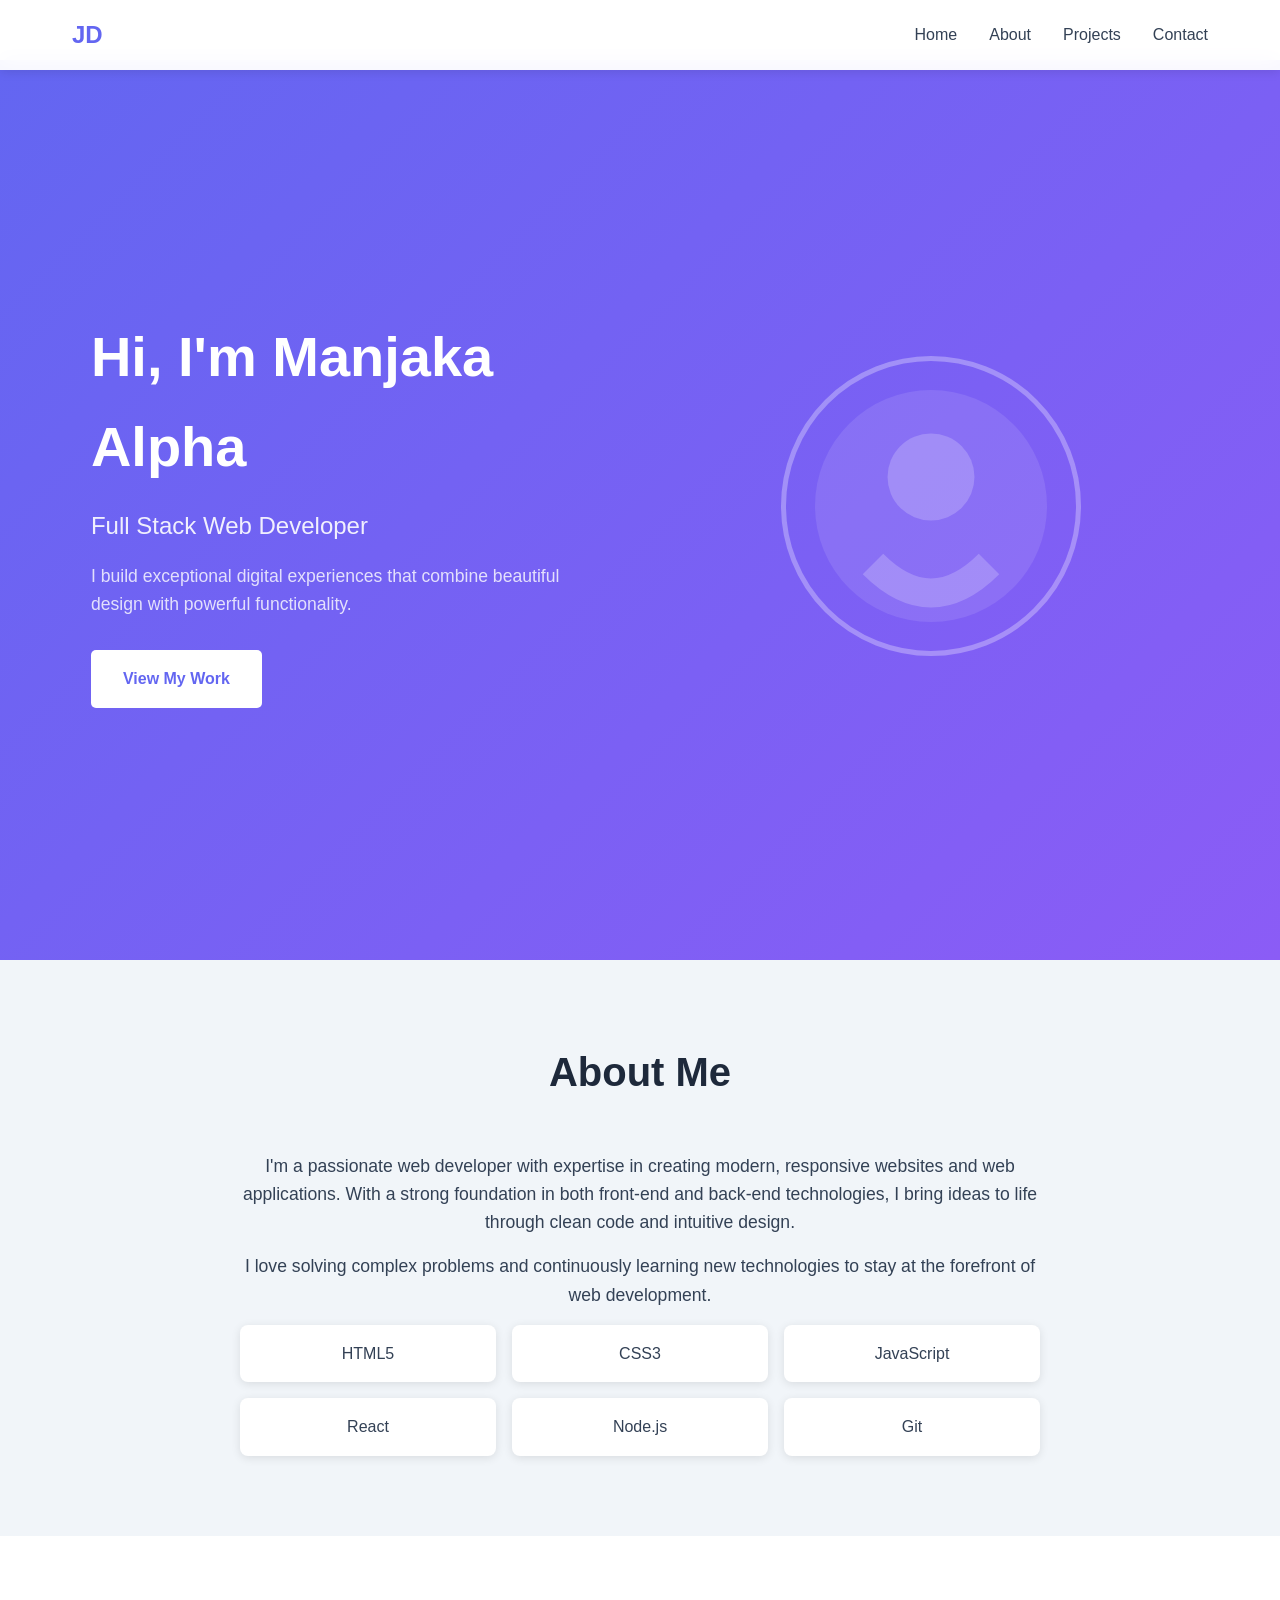
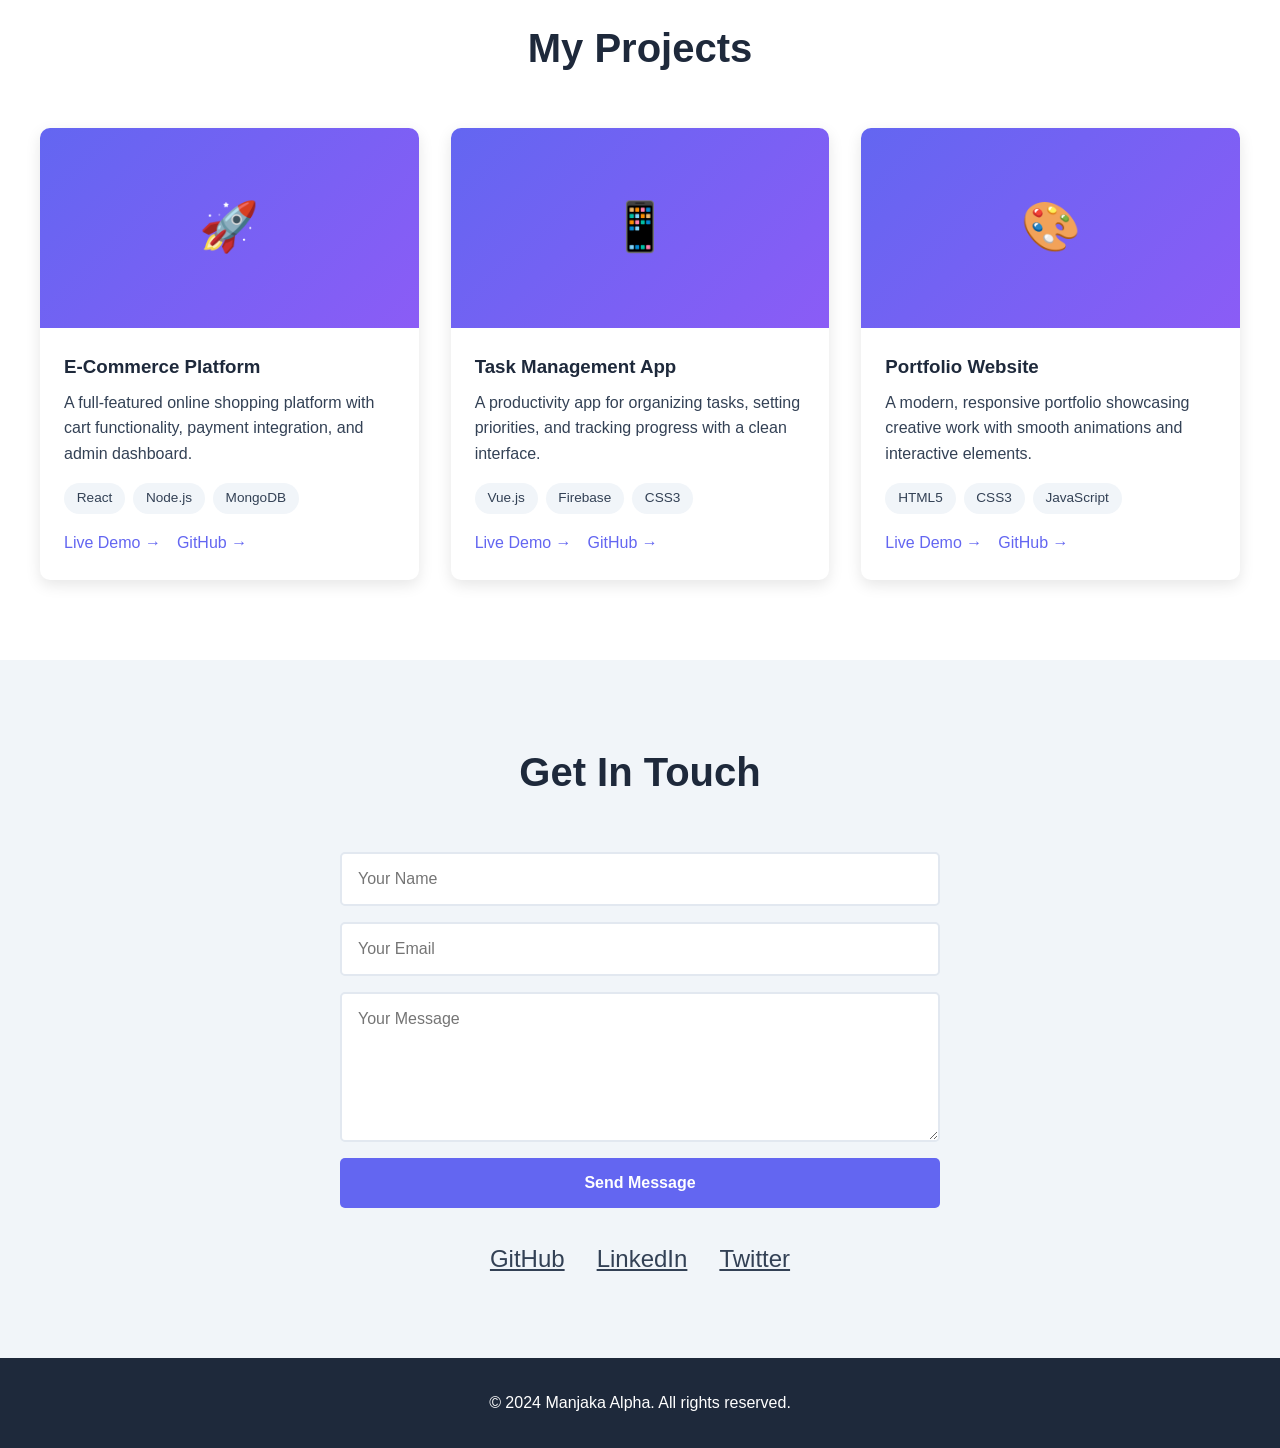
<file: portfolio_website.html>
<!DOCTYPE html>
<html lang="en">

<head>
    <meta charset="UTF-8">
    <meta name="viewport" content="width=device-width, initial-scale=1.0">
    <title>Manjaka Alpha - Web Developer Portfolio</title>
    <link rel="stylesheet" href="style.css">
</head>

<body>
    <!-- Navigation -->
    <nav>
        <div class="container">
            <div class="logo">JD</div>
            <div class="menu-toggle" onclick="toggleMenu()">
                <span></span>
                <span></span>
                <span></span>
            </div>
            <ul id="navMenu">
                <li><a href="#home" onclick="closeMenu()">Home</a></li>
                <li><a href="#about" onclick="closeMenu()">About</a></li>
                <li><a href="#projects" onclick="closeMenu()">Projects</a></li>
                <li><a href="#contact" onclick="closeMenu()">Contact</a></li>
            </ul>
        </div>
    </nav>

    <!-- Hero Section -->
    <section class="hero" id="home">
        <div class="container">
            <div class="hero-content">
                <h1>Hi, I'm Manjaka Alpha</h1>
                <p class="subtitle">Full Stack Web Developer</p>
                <p>I build exceptional digital experiences that combine beautiful design with powerful functionality.
                </p>
                <a href="#projects" class="btn">View My Work</a>
            </div>
            <div class="hero-image">
                <img src="data:image/svg+xml,%3Csvg xmlns='http://www.w3.org/2000/svg' viewBox='0 0 200 200'%3E%3Ccircle cx='100' cy='100' r='80' fill='%23fff' opacity='0.1'/%3E%3Ccircle cx='100' cy='80' r='30' fill='%23fff' opacity='0.2'/%3E%3Cpath d='M60 140 Q100 180 140 140' stroke='%23fff' stroke-width='20' fill='none' opacity='0.2'/%3E%3C/svg%3E"
                    alt="Profile">
            </div>
        </div>
    </section>

    <!-- About Section -->
    <section id="about">
        <div class="container">
            <h2>About Me</h2>
            <div class="about-content">
                <div class="about-text">
                    <p>I'm a passionate web developer with expertise in creating modern, responsive websites and web
                        applications. With a strong foundation in both front-end and back-end technologies, I bring
                        ideas to life through clean code and intuitive design.</p>
                    <p>I love solving complex problems and continuously learning new technologies to stay at the
                        forefront of web development.</p>
                </div>
                <div class="skills-grid">
                    <div class="skill-item">HTML5</div>
                    <div class="skill-item">CSS3</div>
                    <div class="skill-item">JavaScript</div>
                    <div class="skill-item">React</div>
                    <div class="skill-item">Node.js</div>
                    <div class="skill-item">Git</div>
                </div>
            </div>
        </div>
    </section>

    <!-- Projects Section -->
    <section id="projects">
        <div class="container">
            <h2>My Projects</h2>
            <div class="projects-grid">
                <div class="project-card">
                    <div class="project-image">🚀</div>
                    <div class="project-content">
                        <h3>E-Commerce Platform</h3>
                        <p>A full-featured online shopping platform with cart functionality, payment integration, and
                            admin dashboard.</p>
                        <div class="project-tags">
                            <span class="tag">React</span>
                            <span class="tag">Node.js</span>
                            <span class="tag">MongoDB</span>
                        </div>
                        <div class="project-links">
                            <a href="#">Live Demo →</a>
                            <a href="#">GitHub →</a>
                        </div>
                    </div>
                </div>

                <div class="project-card">
                    <div class="project-image">📱</div>
                    <div class="project-content">
                        <h3>Task Management App</h3>
                        <p>A productivity app for organizing tasks, setting priorities, and tracking progress with a
                            clean interface.</p>
                        <div class="project-tags">
                            <span class="tag">Vue.js</span>
                            <span class="tag">Firebase</span>
                            <span class="tag">CSS3</span>
                        </div>
                        <div class="project-links">
                            <a href="#">Live Demo →</a>
                            <a href="#">GitHub →</a>
                        </div>
                    </div>
                </div>

                <div class="project-card">
                    <div class="project-image">🎨</div>
                    <div class="project-content">
                        <h3>Portfolio Website</h3>
                        <p>A modern, responsive portfolio showcasing creative work with smooth animations and
                            interactive elements.</p>
                        <div class="project-tags">
                            <span class="tag">HTML5</span>
                            <span class="tag">CSS3</span>
                            <span class="tag">JavaScript</span>
                        </div>
                        <div class="project-links">
                            <a href="#">Live Demo →</a>
                            <a href="#">GitHub →</a>
                        </div>
                    </div>
                </div>
            </div>
        </div>
    </section>

    <!-- Contact Section -->
    <section id="contact">
        <div class="container">
            <h2>Get In Touch</h2>
            <div class="contact-content">
                <form onsubmit="handleSubmit(event)">
                    <input type="text" placeholder="Your Name" required>
                    <input type="email" placeholder="Your Email" required>
                    <textarea placeholder="Your Message" required></textarea>
                    <button type="submit">Send Message</button>
                </form>
                <div class="social-links">
                    <a href="#">GitHub</a>
                    <a href="#">LinkedIn</a>
                    <a href="#">Twitter</a>
                </div>
            </div>
        </div>
    </section>

    <!-- Footer -->
    <footer>
        <p>&copy; 2024 Manjaka Alpha. All rights reserved.</p>
    </footer>

    <script src="app.js" type="javascript"></script>
</body>

</html>
</file>
<file: style.css>
* {
        margin: 0;
        padding: 0;
        box-sizing: border-box;
    }

    :root {
        --primary: #6366f1;
        --secondary: #8b5cf6;
        --dark: #1e293b;
        --light: #f1f5f9;
        --text: #334155;
    }

    body {
        font-family: 'Segoe UI', Tahoma, Geneva, Verdana, sans-serif;
        line-height: 1.6;
        color: var(--text);
        overflow-x: hidden;
    }

    /* Navigation */
    nav {
        position: fixed;
        top: 0;
        width: 100%;
        background: rgba(255, 255, 255, 0.95);
        backdrop-filter: blur(10px);
        box-shadow: 0 2px 10px rgba(0, 0, 0, 0.1);
        z-index: 1000;
        padding: 1rem 0;
        transition: all 0.3s ease;
    }

    nav.scrolled {
        padding: 0.5rem 0;
        background: rgba(255, 255, 255, 0.98);
        box-shadow: 0 5px 20px rgba(0, 0, 0, 0.15);
    }

    nav .container {
        max-width: 1200px;
        margin: 0 auto;
        padding: 0 2rem;
        display: flex;
        justify-content: space-between;
        align-items: center;
    }

    .logo {
        font-size: 1.5rem;
        font-weight: bold;
        color: var(--primary);
    }

    nav ul {
        list-style: none;
        display: flex;
        gap: 2rem;
    }

    nav a {
        text-decoration: none;
        color: var(--text);
        font-weight: 500;
        transition: color 0.3s;
    }

    nav a:hover,
    nav a.active {
        color: var(--primary);
    }

    .menu-toggle {
        display: none;
        flex-direction: column;
        cursor: pointer;
    }

    .menu-toggle span {
        width: 25px;
        height: 3px;
        background: var(--text);
        margin: 3px 0;
        transition: 0.3s;
    }

    /* Scroll Progress Bar */
    .scroll-progress-container {
        width: 100%;
        height: 3px;
        background: transparent;
        position: absolute;
        bottom: 0;
        left: 0;
    }

    .scroll-progress-bar {
        height: 100%;
        background: var(--primary);
        width: 0%;
    }

    /* Hero Section */
    .hero {
        min-height: 100vh;
        display: flex;
        align-items: center;
        background: linear-gradient(135deg, var(--primary), var(--secondary));
        color: white;
        padding: 2rem;
        margin-top: 60px;
    }

    .hero .container {
        max-width: 1200px;
        margin: 0 auto;
        display: flex;
        align-items: center;
        gap: 4rem;
    }

    .hero-content {
        flex: 1;
    }

    .hero h1 {
        font-size: 3.5rem;
        margin-bottom: 1rem;
        animation: fadeInUp 0.8s ease;
    }

    .hero .subtitle {
        font-size: 1.5rem;
        margin-bottom: 1rem;
        opacity: 0.9;
        animation: fadeInUp 0.8s ease 0.2s backwards;
    }

    .hero p {
        font-size: 1.1rem;
        margin-bottom: 2rem;
        opacity: 0.8;
        animation: fadeInUp 0.8s ease 0.4s backwards;
    }

    .hero-image {
        flex: 1;
        text-align: center;
        animation: fadeIn 1s ease;
    }

    .hero-image img {
        width: 300px;
        height: 300px;
        border-radius: 50%;
        border: 5px solid rgba(255, 255, 255, 0.3);
        object-fit: cover;
    }

    .btn {
        display: inline-block;
        padding: 1rem 2rem;
        background: white;
        color: var(--primary);
        text-decoration: none;
        border-radius: 5px;
        font-weight: bold;
        transition: transform 0.3s, box-shadow 0.3s;
        animation: fadeInUp 0.8s ease 0.6s backwards;
    }

    .btn:hover {
        transform: translateY(-3px);
        box-shadow: 0 10px 20px rgba(0, 0, 0, 0.2);
    }

    .btn-secondary {
        background: transparent;
        border: 2px solid white;
        color: white;
        margin-left: 1rem;
    }

    .btn-secondary:hover {
        background: white;
        color: var(--primary);
    }

    /* Section Styles */
    section {
        padding: 5rem 2rem;
    }

    .container {
        max-width: 1200px;
        margin: 0 auto;
    }

    h2 {
        font-size: 2.5rem;
        margin-bottom: 3rem;
        text-align: center;
        color: var(--dark);
    }

    /* About Section */
    #about {
        background: var(--light);
    }

    .about-content {
        max-width: 800px;
        margin: 0 auto;
        text-align: center;
    }

    .about-text p {
        margin-bottom: 1rem;
        font-size: 1.1rem;
    }

    .skills-grid {
        display: grid;
        grid-template-columns: repeat(3, 1fr);
        gap: 1rem;
    }

    .skill-item {
        background: white;
        padding: 1rem;
        border-radius: 8px;
        text-align: center;
        box-shadow: 0 2px 10px rgba(0, 0, 0, 0.1);
        transition: transform 0.3s;
        display: flex;
        flex-direction: column;
        align-items: center;
        justify-content: center;
        gap: 0.5rem;
        font-weight: 500;
    }

    .skill-item:hover {
        transform: translateY(-5px);
    }

    .skill-item i {
        font-size: 3rem;
    }

    /* Skills Section */
    .skills-categories {
        display: grid;
        grid-template-columns: repeat(auto-fit, minmax(300px, 1fr));
        gap: 2rem;
    }

    .skills-category h3 {
        text-align: center;
        margin-bottom: 1.5rem;
        color: var(--primary);
    }

    .skills-category .skills-grid {
        grid-template-columns: repeat(auto-fill, minmax(120px, 1fr));
    }

    /* Resume Section (Tabs) */
    .tabs {
        display: flex;
        justify-content: center;
        gap: 1rem;
        margin-bottom: 3rem;
        flex-wrap: wrap;
    }

    .tab-btn {
        padding: 0.8rem 2rem;
        background: transparent;
        border: 2px solid var(--primary);
        color: var(--primary);
        border-radius: 30px;
        cursor: pointer;
        font-weight: 600;
        font-size: 1rem;
        transition: all 0.3s;
    }

    .tab-btn.active, .tab-btn:hover {
        background: var(--primary);
        color: white;
    }

    .tab-content {
        display: none;
        animation: fadeIn 0.5s ease;
    }

    .tab-content.active {
        display: block;
    }

    /* Experience Section */
    .experience-content {
        display: flex;
        flex-direction: column;
        gap: 2rem;
        max-width: 800px;
        margin: 0 auto;
    }

    .experience-item {
        background: white;
        padding: 2rem;
        border-radius: 10px;
        box-shadow: 0 5px 15px rgba(0, 0, 0, 0.1);
        border-left: 5px solid var(--secondary);
        transition: transform 0.3s;
    }

    .experience-item:hover {
        transform: translateX(10px);
    }

    .experience-item h3 {
        color: var(--dark);
    }

    .experience-info {
        margin: 0.5rem 0 1rem 0;
        font-size: 0.9rem;
        color: #555;
    }

    /* Study Section */
    .study-content {
        display: flex;
        flex-direction: column;
        gap: 2rem;
        max-width: 800px;
        margin: 0 auto;
    }

    .study-item {
        background: white;
        padding: 2rem;
        border-radius: 10px;
        box-shadow: 0 5px 15px rgba(0, 0, 0, 0.1);
        border-left: 5px solid var(--primary);
        transition: transform 0.3s;
    }

    .study-item:hover {
        transform: translateX(10px);
    }

    .study-item h3 {
        color: var(--dark);
        margin-bottom: 0.5rem;
    }

    .study-date {
        display: inline-block;
        background: var(--light);
        padding: 0.2rem 0.8rem;
        border-radius: 15px;
        font-size: 0.9rem;
        color: var(--primary);
        margin-bottom: 1rem;
        font-weight: bold;
    }

    /* Certifications Section */
    .cert-grid {
        display: grid;
        grid-template-columns: repeat(auto-fit, minmax(250px, 1fr));
        gap: 2rem;
    }

    .cert-item {
        background: white;
        padding: 2rem;
        border-radius: 10px;
        box-shadow: 0 5px 15px rgba(0, 0, 0, 0.1);
        transition: transform 0.3s;
        text-align: center;
    }

    .cert-item:hover {
        transform: translateY(-5px);
    }

    .cert-item h3 {
        color: var(--primary);
        margin-bottom: 0.5rem;
        font-size: 1.2rem;
    }

    .cert-item p {
        color: var(--text);
        font-size: 0.9rem;
    }

    /* Projects Section */
    .projects-grid {
        display: grid;
        grid-template-columns: repeat(auto-fit, minmax(300px, 1fr));
        gap: 2rem;
    }

    .project-card {
        background: white;
        border-radius: 10px;
        overflow: hidden;
        box-shadow: 0 5px 15px rgba(0, 0, 0, 0.1);
        transition: transform 0.3s, box-shadow 0.3s;
    }

    .project-card:hover {
        transform: translateY(-10px);
        box-shadow: 0 10px 30px rgba(0, 0, 0, 0.2);
    }

    .project-image {
        width: 100%;
        height: 200px;
        background: linear-gradient(135deg, var(--primary), var(--secondary));
        display: flex;
        align-items: center;
        justify-content: center;
        color: white;
        font-size: 3rem;
    }

    .project-image svg {
        width: 80px;
        height: 80px;
        stroke: white;
        transition: transform 0.4s cubic-bezier(0.175, 0.885, 0.32, 1.275);
    }

    .project-card:hover .project-image svg {
        transform: scale(1.2) rotate(5deg);
    }

    .project-content {
        padding: 1.5rem;
    }

    .project-content h3 {
        margin-bottom: 0.5rem;
        color: var(--dark);
    }

    .project-tags {
        display: flex;
        gap: 0.5rem;
        margin: 1rem 0;
        flex-wrap: wrap;
    }

    .tag {
        background: var(--light);
        padding: 0.3rem 0.8rem;
        border-radius: 20px;
        font-size: 0.85rem;
        color: var(--text);
    }

    .project-links {
        display: flex;
        gap: 1rem;
        margin-top: 1rem;
    }

    .project-links a {
        color: var(--primary);
        text-decoration: none;
        font-weight: 500;
    }

    /* Blog Section */
    #blog {
        background: var(--light);
    }

    .blog-card {
        background: white;
        border-radius: 10px;
        overflow: hidden;
        box-shadow: 0 5px 15px rgba(0, 0, 0, 0.1);
        transition: transform 0.3s, box-shadow 0.3s;
        display: flex;
        flex-direction: column;
    }

    .blog-card:hover {
        transform: translateY(-10px);
        box-shadow: 0 10px 30px rgba(0, 0, 0, 0.2);
    }

    .blog-image {
        height: 200px;
        overflow: hidden;
    }

    .blog-image svg {
        transition: transform 0.5s;
    }

    .blog-card:hover .blog-image svg {
        transform: scale(1.1);
    }

    .blog-content {
        padding: 1.5rem;
        flex: 1;
        display: flex;
        flex-direction: column;
    }

    .blog-date {
        font-size: 0.85rem;
        color: #64748b;
        margin-bottom: 0.5rem;
    }

    .blog-link {
        margin-top: auto;
        color: var(--primary);
        text-decoration: none;
        font-weight: 600;
        display: inline-block;
    }

    /* Blog Post Page */
    .post-page {
        padding-top: 120px; /* Space for fixed nav */
        padding-bottom: 5rem;
    }

    .post-page .container {
        max-width: 800px;
    }

    .post-header h1 {
        font-size: 3rem;
        color: var(--dark);
        margin-bottom: 1rem;
    }

    .post-header .post-meta {
        font-size: 0.9rem;
        color: #64748b;
        margin-bottom: 3rem;
    }

    .post-featured-image {
        width: 100%;
        max-height: 400px;
        object-fit: cover;
        border-radius: 10px;
        margin-bottom: 2rem;
        box-shadow: 0 5px 15px rgba(0, 0, 0, 0.1);
    }

    .post-content p {
        margin-bottom: 1.5rem;
        font-size: 1.1rem;
        line-height: 1.8;
    }

    body.dark-mode .post-header h1 {
        color: #f1f5f9;
    }
    body.dark-mode .post-header .post-meta {
        color: #94a3b8;
    }

    /* Testimonials Section */
    #testimonials {
        background: white;
    }

    .carousel-container {
        position: relative;
        max-width: 800px;
        margin: 0 auto;
        padding: 0 3rem;
    }

    .carousel-track-container {
        overflow: hidden;
        border-radius: 10px;
    }

    .carousel-track {
        display: flex;
        transition: transform 0.5s ease-in-out;
        list-style: none;
    }

    .carousel-slide {
        min-width: 100%;
        padding: 1rem;
    }

    .testimonial-card {
        background: var(--light);
        padding: 3rem 2rem;
        border-radius: 10px;
        text-align: center;
        position: relative;
        box-shadow: 0 5px 15px rgba(0, 0, 0, 0.05);
    }

    .quote-icon {
        font-size: 4rem;
        color: var(--primary);
        opacity: 0.2;
        position: absolute;
        top: 10px;
        left: 20px;
        font-family: serif;
    }

    .testimonial-text {
        font-size: 1.1rem;
        font-style: italic;
        margin-bottom: 1.5rem;
        color: var(--text);
    }

    .testimonial-author h4 {
        color: var(--primary);
        margin-bottom: 0.2rem;
    }

    .testimonial-author span {
        font-size: 0.9rem;
        color: #64748b;
    }

    .carousel-btn {
        position: absolute;
        top: 50%;
        transform: translateY(-50%);
        background: transparent;
        color: var(--primary);
        border: none;
        font-size: 2rem;
        cursor: pointer;
        z-index: 10;
    }

    .carousel-btn.prev { left: 0; }
    .carousel-btn.next { right: 0; }

    /* Contact Section */
    #contact {
        background: var(--light);
    }

    .contact-content {
        max-width: 600px;
        margin: 0 auto;
    }

    form {
        display: flex;
        flex-direction: column;
        gap: 1rem;
    }

    input,
    textarea {
        padding: 1rem;
        border: 2px solid #e2e8f0;
        border-radius: 5px;
        font-size: 1rem;
        font-family: inherit;
        transition: border-color 0.3s;
    }

    input:focus,
    textarea:focus {
        outline: none;
        border-color: var(--primary);
    }

    textarea {
        resize: vertical;
        min-height: 150px;
    }

    button {
        padding: 1rem 2rem;
        background: var(--primary);
        color: white;
        border: none;
        border-radius: 5px;
        font-size: 1rem;
        font-weight: bold;
        cursor: pointer;
        transition: background 0.3s;
    }

    button:hover {
        background: var(--secondary);
    }

    .social-links {
        display: flex;
        justify-content: center;
        gap: 2rem;
        margin-top: 2rem;
    }

    .social-links a {
        color: var(--text);
        font-size: 1.5rem;
        transition: color 0.3s;
    }

    .social-links a:hover {
        color: var(--primary);
    }

    .social-links svg {
        width: 28px;
        height: 28px;
    }

    .social-links a:hover svg {
        animation: bounce 1s ease;
    }

    /* Footer */
    footer {
        background: var(--dark);
        color: white;
        text-align: center;
        padding: 2rem;
    }

    /* Animations */
    @keyframes fadeInUp {
        from {
            opacity: 0;
            transform: translateY(30px);
        }

        to {
            opacity: 1;
            transform: translateY(0);
        }
    }

    @keyframes fadeIn {
        from {
            opacity: 0;
        }

        to {
            opacity: 1;
        }
    }

    @keyframes bounce {
        0%, 20%, 50%, 80%, 100% {
            transform: translateY(0);
        }
        40% {
            transform: translateY(-10px);
        }
        60% {
            transform: translateY(-5px);
        }
    }

    /* Responsive */
    @media (max-width: 768px) {
        .menu-toggle {
            display: flex;
        }

        nav ul {
            position: absolute;
            top: 100%;
            left: 0;
            right: 0;
            background: white;
            flex-direction: column;
            padding: 2rem;
            box-shadow: 0 5px 10px rgba(0, 0, 0, 0.1);
            display: none;
        }

        nav ul.active {
            display: flex;
        }

        .hero .container {
            flex-direction: column-reverse;
            text-align: center;
        }

        .hero h1 {
            font-size: 2.5rem;
        }

        .about-content {
            grid-template-columns: 1fr;
        }

        .skills-grid {
            grid-template-columns: repeat(2, 1fr);
        }
    }

/* Dark Mode & Theme Switcher */
.theme-switch {
    background: none;
    border: none;
    cursor: pointer;
    font-size: 1.2rem;
    margin-left: 0.5rem;
    transition: transform 0.3s;
}

.theme-switch:hover {
    transform: scale(1.1);
}

body.dark-mode {
    background-color: #0f172a;
    color: #cbd5e1;
}

body.dark-mode nav {
    background: rgba(15, 23, 42, 0.95);
    color: #cbd5e1;
}

body.dark-mode nav.scrolled {
    background: rgba(15, 23, 42, 0.98);
}

body.dark-mode nav a,
body.dark-mode .menu-toggle span {
    color: #cbd5e1;
}

body.dark-mode .menu-toggle span {
    background: #cbd5e1;
}

body.dark-mode h2,
body.dark-mode .project-content h3 {
    color: #f1f5f9;
}

body.dark-mode #testimonials,
body.dark-mode .testimonial-card {
    background: #1e293b;
    color: #cbd5e1;
}

body.dark-mode #blog {
    background: transparent;
}

body.dark-mode .blog-card {
    background: #1e293b;
    color: #cbd5e1;
}

body.dark-mode #about,
body.dark-mode #contact,
body.dark-mode .skill-item,
body.dark-mode .study-item,
body.dark-mode .experience-item,
body.dark-mode .cert-item,
body.dark-mode .project-card,
body.dark-mode input,
body.dark-mode textarea {
    background: #1e293b;
    color: #cbd5e1;
}

/* Fix for GitHub icon visibility in dark mode */
body.dark-mode .devicon-github-original {
    color: #cbd5e1;
}

body.dark-mode .tab-btn {
    border-color: var(--primary);
    color: #cbd5e1;
}

body.dark-mode .tab-btn.active {
    background: var(--primary);
    color: white;
}

body.dark-mode .experience-item h3 {
    color: #f1f5f9;
}

body.dark-mode .experience-info {
    color: #94a3b8;
}

body.dark-mode .study-item h3 {
    color: #f1f5f9;
}

body.dark-mode .study-date {
    background: #0f172a;
    color: #cbd5e1;
}

body.dark-mode .tag {
    background: #0f172a;
    color: #cbd5e1;
}

body.dark-mode footer {
    background: #020617;
}

.lang-switch {
display: flex;
gap: 10px;
margin-left: 20px;
align-items: center;
}

.lang-btn {
background: none;
border: 1px solid currentColor;
padding: 4px 8px;
cursor: pointer;
font-size: 0.8rem;
border-radius: 4px;
color: inherit;
opacity: 0.7;
}

.lang-btn:hover,
.lang-btn.active {
opacity: 1;
font-weight: bold;
}

/* Back to Top Button */
#backToTop {
    position: fixed;
    bottom: 30px;
    right: 30px;
    background: var(--primary);
    color: white;
    width: 50px;
    height: 50px;
    border-radius: 50%;
    border: none;
    cursor: pointer;
    display: none;
    align-items: center;
    justify-content: center;
    font-size: 1.5rem;
    box-shadow: 0 5px 15px rgba(0,0,0,0.2);
    z-index: 999;
    transition: transform 0.3s, background 0.3s;
}

#backToTop:hover {
    transform: translateY(-5px);
    background: var(--secondary);
}

/* Responsive adjustment for nav */
nav .container {
display: flex;
align-items: center;
justify-content: space-between;
}
</file>
